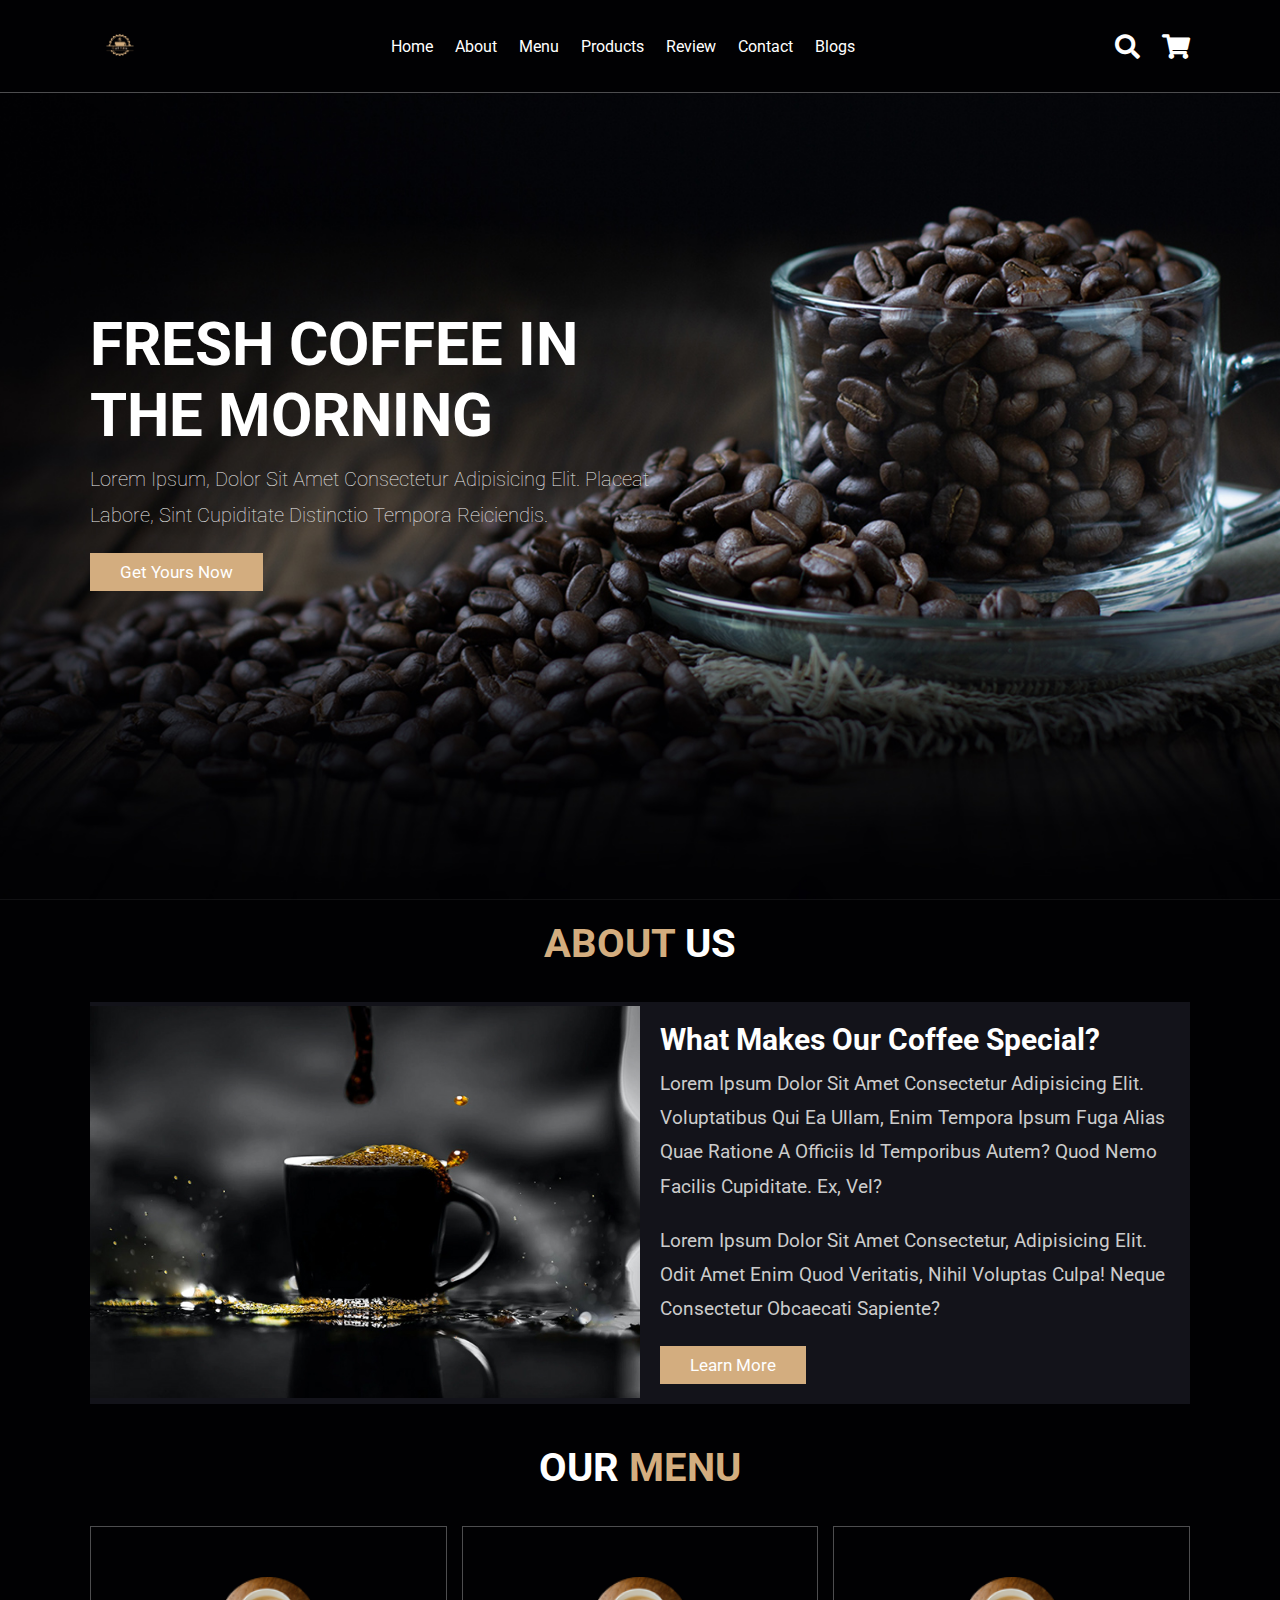
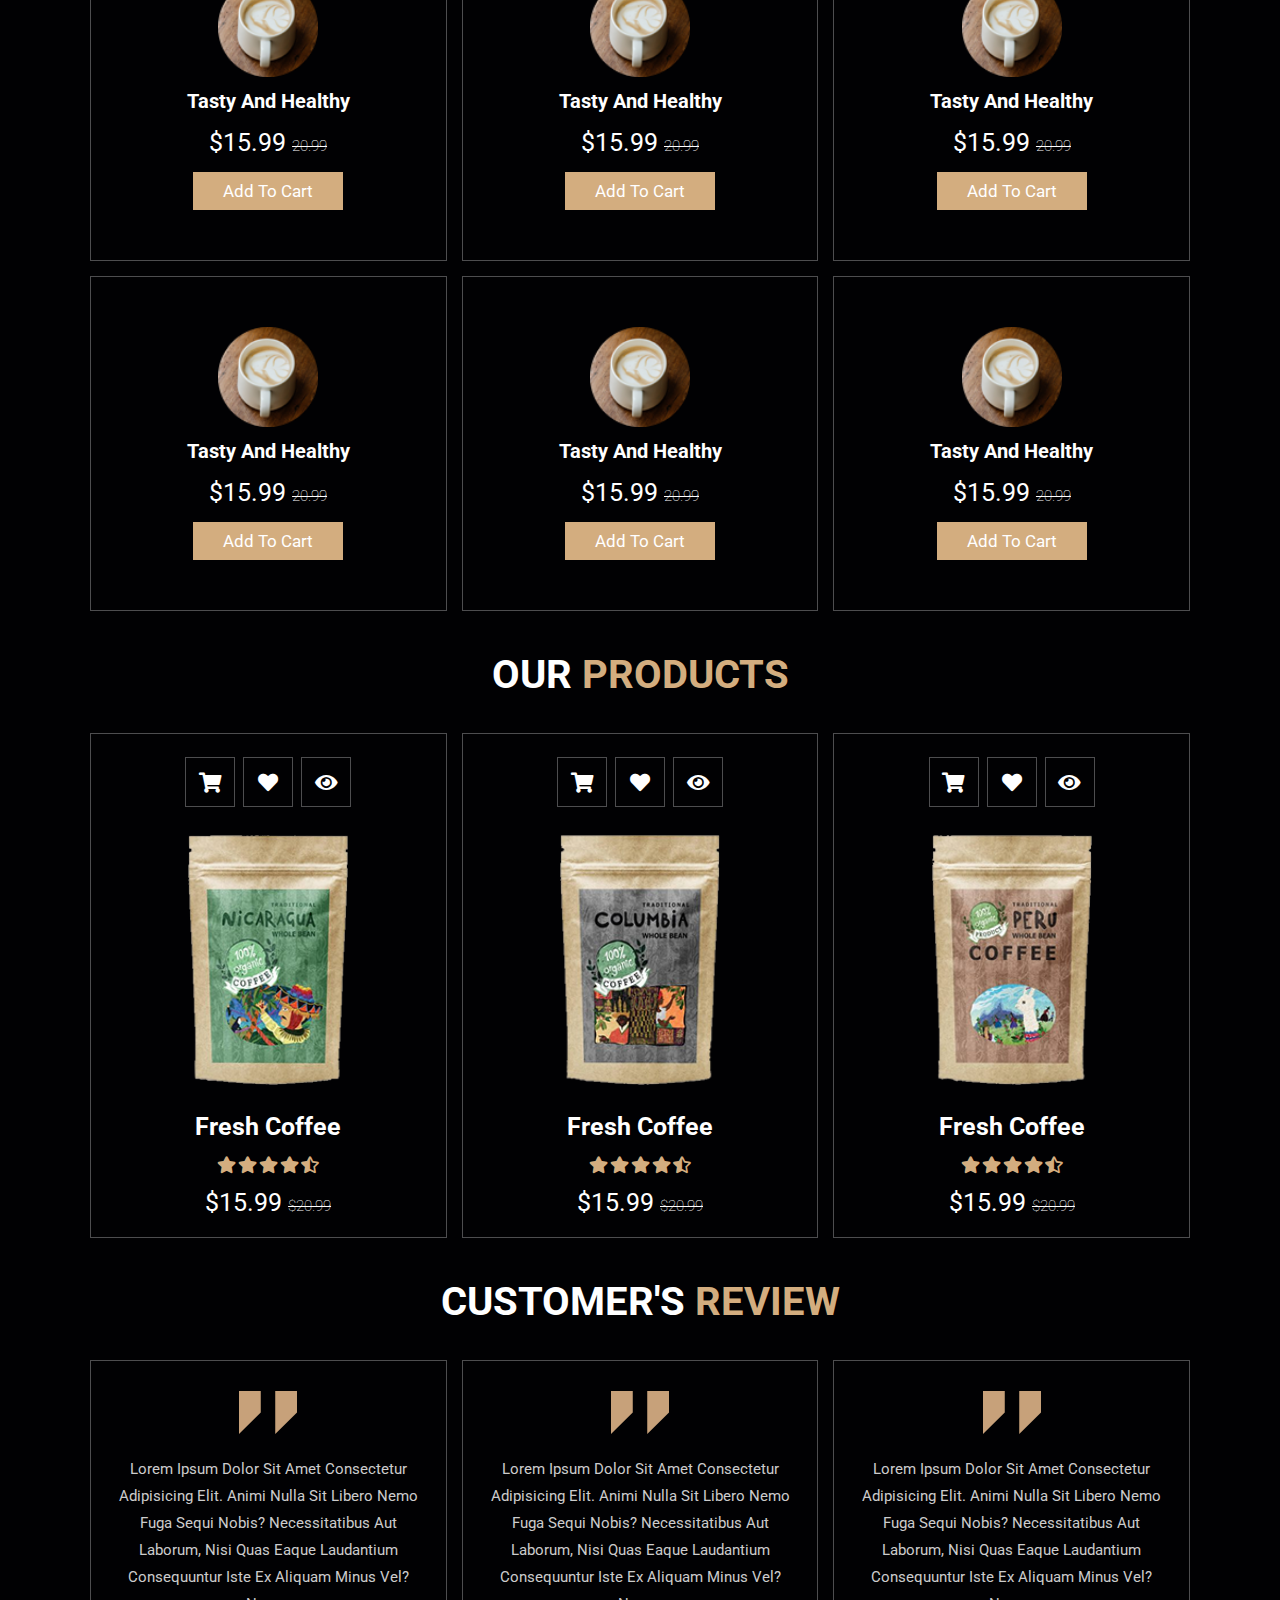
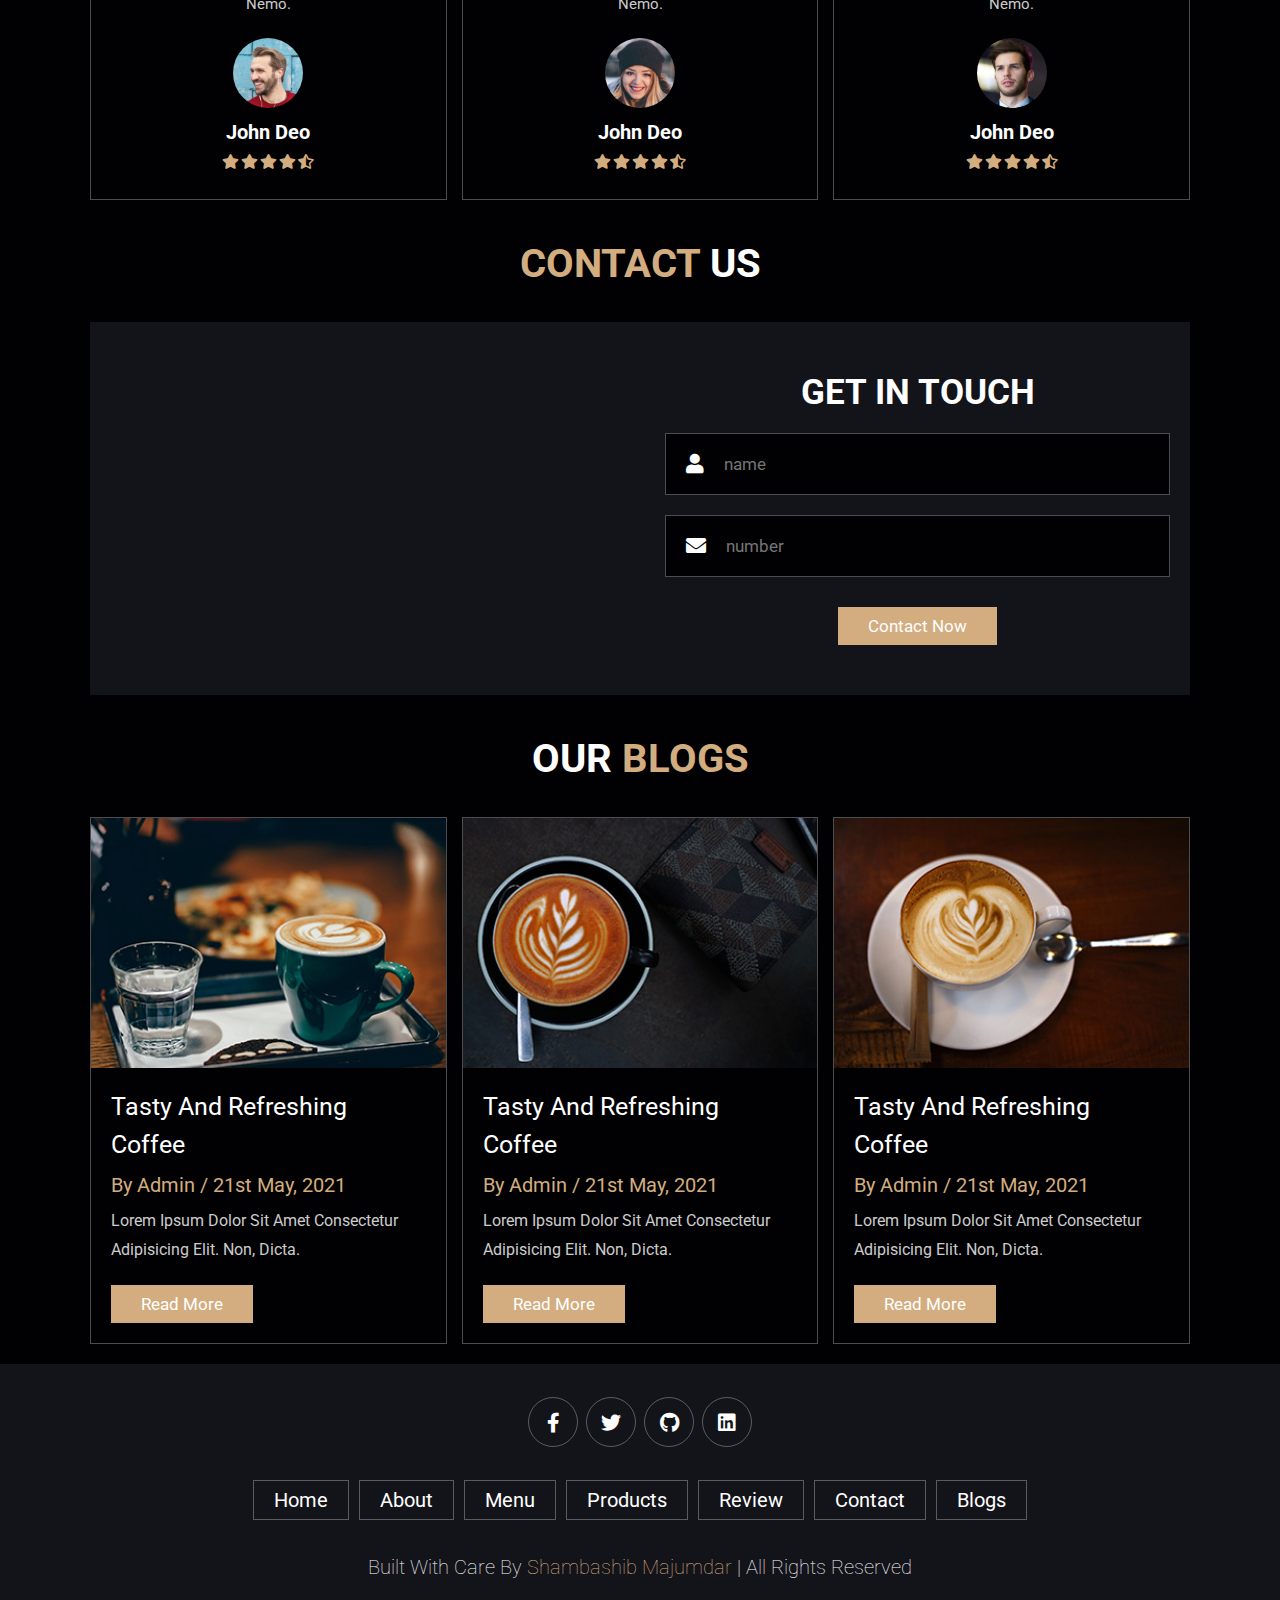
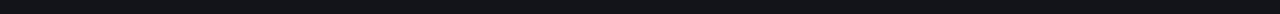
<file: index.html>
<!DOCTYPE html>
<html lang="en">
<head>
    <meta charset="UTF-8">
    <meta http-equiv="X-UA-Compatible" content="IE=edge">
    <meta name="viewport" content="width=device-width, initial-scale=1.0">
    
    <title>CofeBuddy</title>

    <!-- Fontawesome Cdn link -->
    <link rel="stylesheet" href="https://cdnjs.cloudflare.com/ajax/libs/font-awesome/5.15.4/css/all.min.css">
    <link rel="stylesheet" href="styles.css">
    
</head>
<body>

    <!-- Header Section Starts -->
    <header class="header">

        <a href="#" class="logo">
            <img src="images/logo.png" alt="">
        </a>

        <!-- Navbar starts -->
        <nav class="navbar">
            <a href="#home">home</a>
            <a href="#about">about</a>
            <a href="#menu">menu</a>
            <a href="#products">products</a>
            <a href="#review">review</a>
            <a href="#contact">contact</a>
            <a href="#blogs">blogs</a>
        </nav>

        <div class="icons">
            <div class="fas fa-search" id="search-btn"></div>
            <div class="fas fa-shopping-cart" id="cart-btn"></div>
            <div class="fas fa-bars" id="menu-btn"></div>
        </div>

        <div class="search-form">
            <input type="search" id="search-box" placeholder="search here...">
            <label for="search-box" class="fas fa-search"></label>
        </div>

        <div class="cart-items-container">
            <!-- Cart items -->
            <div class="cart-item">
                <span class="fas fa-items"></span>
                <img src="images/cart-item-1.png" alt="">
                <div class="content">
                    <h3>cart item 01</h3>
                    <div class="price">$15.99/-</div>
                </div>
            </div>

            <div class="cart-item">
                <span class="fas fa-times"></span>
                <img src="images/cart-item-2.png" alt="">
                <div class="content">
                    <h3>cart item 02</h3>
                    <div class="price">$15.99/-</div>
                </div>
            </div>
            <div class="cart-item">
                <span class="fas fa-times"></span>
                <img src="images/cart-item-3.png" alt="">
                <div class="content">
                    <h3>cart item 03</h3>
                    <div class="price">$15.99/-</div>
                </div>
            </div>
            <div class="cart-item">
                <span class="fas fa-times"></span>
                <img src="images/cart-item-4.png" alt="">
                <div class="content">
                    <h3>cart item 04</h3>
                    <div class="price">$15.99/-</div>
                </div>
            </div>
            <a href="#" class="btn">checkout now</a>
        </div>
    </header>

    <!-- header section ends -->

    <!-- home section starts -->

    <section class="home" id="home">

        <div class="content">
            <h3>fresh coffee in the morning</h3>
            <p>Lorem ipsum, dolor sit amet consectetur adipisicing elit. Placeat labore, sint cupiditate distinctio tempora reiciendis.</p>
            <a href="#" class="btn">get yours now</a>
        </div>

    </section>

    <!-- home section ends -->
    
    <section class="about" id="about">
        <h1 class="heading"> <span>about</span> us</h1>

        <div class="row">
            <div class="image">
                <img src="images/about-img.jpeg" alt="">
            </div>

            <div class="content">
                <h3>what makes our coffee special?</h3>
                <p>Lorem ipsum dolor sit amet consectetur adipisicing elit. Voluptatibus qui ea ullam, enim tempora ipsum fuga alias quae ratione a officiis id temporibus autem? Quod nemo facilis cupiditate. Ex, vel?</p>
                <p>Lorem ipsum dolor sit amet consectetur, adipisicing elit. Odit amet enim quod veritatis, nihil voluptas culpa! Neque consectetur obcaecati sapiente?</p>
                <a href="#" class="btn">learn more</a>
            </div>

        </div>

    </section>

    <!-- about section ends -->

    <!-- menu selection starts -->
    
    <section class="menu" id="menu">
        <h1 class="heading"> our <span>menu</span> </h1>

        <div class="box-container">
            <div class="box">
                <img src="images/menu-1.png" alt="">
                <h3>tasty and healthy</h3>
                <div class="price">$15.99 <span>20.99</span></div>
                <a href="#" class="btn">add to cart</a>
            </div>
            
            <div class="box">
                <img src="images/menu-1.png" alt="">
                <h3>tasty and healthy</h3>
                <div class="price">$15.99 <span>20.99</span></div>
                <a href="#" class="btn">add to cart</a>
            </div>
            
            <div class="box">
                <img src="images/menu-1.png" alt="">
                <h3>tasty and healthy</h3>
                <div class="price">$15.99 <span>20.99</span></div>
                <a href="#" class="btn">add to cart</a>
            </div>
            
            <div class="box">
                <img src="images/menu-1.png" alt="">
                <h3>tasty and healthy</h3>
                <div class="price">$15.99 <span>20.99</span></div>
                <a href="#" class="btn">add to cart</a>
            </div>
            
            <div class="box">
                <img src="images/menu-1.png" alt="">
                <h3>tasty and healthy</h3>
                <div class="price">$15.99 <span>20.99</span></div>
                <a href="#" class="btn">add to cart</a>
            </div>
            
            <div class="box">
                <img src="images/menu-1.png" alt="">
                <h3>tasty and healthy</h3>
                <div class="price">$15.99 <span>20.99</span></div>
                <a href="#" class="btn">add to cart</a>
            </div>
            
            
        </div>
        
    </section>

    <!-- menu ends here -->
    <section class="products" id="products">
        
        <h1 class="heading"> our <span>products</span> </h1>

        <div class="box-container">
            
            <div class="box">
                <div class="icons">
                     <a href="#" class="fas fa-shopping-cart"></a>
                     <a href="#" class="fas fa-heart"></a>
                     <a href="#" class="fas fa-eye"></a>
                </div>


                <div class="image">
                    <img src="images/product-1.png" alt="">
                </div>

                <div class="content">
                    <h3>fresh coffee</h3>
                    <div class="stars">
                        <i class="fas fa-star"></i>
                        <i class="fas fa-star"></i>
                        <i class="fas fa-star"></i>
                        <i class="fas fa-star"></i>
                        <i class="fas fa-star-half-alt"></i>
                    </div>
                    <div class="price">$15.99 <span>$20.99</span></div>
                </div>
            </div>
            
            <div class="box">
                <div class="icons">
                    <a href="#" class="fas fa-shopping-cart"></a>
                    <a href="#" class="fas fa-heart"></a>
                    <a href="#" class="fas fa-eye"></a>
                </div>
                <div class="image">
                    <img src="images/product-2.png" alt="">
                </div>

                <div class="content">
                    <h3>fresh coffee</h3>
                    <div class="stars">
                        <i class="fas fa-star"></i>
                        <i class="fas fa-star"></i>
                        <i class="fas fa-star"></i>
                        <i class="fas fa-star"></i>
                        <i class="fas fa-star-half-alt"></i>
                    </div>
                    <div class="price">$15.99 <span>$20.99</span></div>
                </div>
            </div>

            <div class="box">
                <div class="icons">
                    <a href="#" class="fas fa-shopping-cart"></a>
                    <a href="#" class="fas fa-heart"></a>
                    <a href="#" class="fas fa-eye"></a>
                </div>
                <div class="image">
                    <img src="images/product-3.png" alt="">
                </div>

                <div class="content">
                    <h3>fresh coffee</h3>
                    <div class="stars">
                        <i class="fas fa-star"></i>
                        <i class="fas fa-star"></i>
                        <i class="fas fa-star"></i>
                        <i class="fas fa-star"></i>
                        <i class="fas fa-star-half-alt"></i>
                    </div>
                    <div class="price">$15.99 <span>$20.99</span></div>
                </div>
            </div>


        </div>
    </section> 

    <!-- review section starts -->

    <section class="review" id="review">
        <h1 class="heading"> customer's <span>review</span> </h1>

        <div class="box-container">
            <div class="box">
                <img src="images/quote-img.png" alt="" class="quote">
                <p>Lorem ipsum dolor sit amet consectetur adipisicing elit. Animi nulla sit libero nemo fuga sequi nobis? Necessitatibus aut laborum, nisi quas eaque laudantium consequuntur iste ex aliquam minus vel? Nemo.</p>
                <img src="images/pic-1.png" class="user" alt="">
                <h3>john deo</h3>
                <div class="stars">
                    <i class="fas fa-star"></i>
                    <i class="fas fa-star"></i>
                    <i class="fas fa-star"></i>
                    <i class="fas fa-star"></i>
                    <i class="fas fa-star-half-alt"></i>
                </div>
            </div>

            <div class="box">
                <img src="images/quote-img.png" alt="" class="quote">
                <p>Lorem ipsum dolor sit amet consectetur adipisicing elit. Animi nulla sit libero nemo fuga sequi nobis? Necessitatibus aut laborum, nisi quas eaque laudantium consequuntur iste ex aliquam minus vel? Nemo.</p>
                <img src="images/pic-2.png" class="user" alt="">
                <h3>john deo</h3>
                <div class="stars">
                    <i class="fas fa-star"></i>
                    <i class="fas fa-star"></i>
                    <i class="fas fa-star"></i>
                    <i class="fas fa-star"></i>
                    <i class="fas fa-star-half-alt"></i>
                </div>
            </div>

            <!-- product review (third) -->
            <div class="box">
                <img src="images/quote-img.png" alt="" class="quote">
                <p>Lorem ipsum dolor sit amet consectetur adipisicing elit. Animi nulla sit libero nemo fuga sequi nobis? Necessitatibus aut laborum, nisi quas eaque laudantium consequuntur iste ex aliquam minus vel? Nemo.</p>
                <img src="images/pic-3.png" class="user" alt="">
                <h3>john deo</h3>
                <div class="stars">
                    <i class="fas fa-star"></i>
                    <i class="fas fa-star"></i>
                    <i class="fas fa-star"></i>
                    <i class="fas fa-star"></i>
                    <i class="fas fa-star-half-alt"></i>
                </div>
            </div>
        </div>
    </section>
    <!-- review section ends -->

    <!-- contact section starts -->

    <section class="contact" id="contact">
        <h1 class="heading"> <span>contact</span> us </h1>

        <div class="row">
            <iframe class="map" src="https://www.google.com/maps/embed?pb=!1m18!1m12!1m3!1d3680.841127440898!2d88.35389741334063!3d22.696957434118097!2m3!1f0!2f0!3f0!3m2!1i1024!2i768!4f13.1!3m3!1m2!1s0x39f89c85bb2c668b%3A0xa937a0cedb69e733!2sKonnagar%20Friends%20Union%20Club!5e0!3m2!1sen!2sin!4v1640238210694!5m2!1sen!2sin" allowfullscreen="" loading="lazy"></iframe>

            <form action="">
                <h3>get in touch</h3>
                <div class="inputBox">
                    <span class="fas fa-user"></span>
                    <input type="text" placeholder="name">
                </div>
                <div class="inputBox">
                    <span class="fas fa-envelope"></span>
                    <input type="email" placeholder="number">
                </div>
                <input type="submit" value="contact now" class="btn">
            </form>

        </div>

    </section>
    <!-- contact section ends -->

    <!-- blogs section starts -->

    <section class="blogs" id="blogs">
        <h1 class="heading"> our <span> blogs </span ></h1>

        <div class="box-container">

            <div class="box">
                <div class="image">
                    <img src="images/blog-1.jpeg" alt="">
                </div>
                <div class="content">
                    <a href="#" class="title">tasty and refreshing coffee</a>
                    <span>by admin / 21st may, 2021</span>
                    <p>Lorem ipsum dolor sit amet consectetur adipisicing elit. Non, dicta.</p>
                    <a href="#" class="btn">read more</a>
                </div>
            </div>

            <div class="box">
                <div class="image">
                    <img src="images/blog-2.jpeg" alt="">
                </div>
                <div class="content">
                    <a href="#" class="title">tasty and refreshing coffee</a>
                    <span>by admin / 21st may, 2021</span>
                    <p>Lorem ipsum dolor sit amet consectetur adipisicing elit. Non, dicta.</p>
                    <a href="#" class="btn">read more</a>
                </div>
            </div>

            <div class="box">
                <div class="image">
                    <img src="images/blog-3.jpeg" alt="">
                </div>
                <div class="content">
                    <a href="#" class="title">tasty and refreshing coffee</a>
                    <span>by admin / 21st may, 2021</span>
                    <p>Lorem ipsum dolor sit amet consectetur adipisicing elit. Non, dicta.</p>
                    <a href="#" class="btn">read more</a>
                </div>
            </div>

                
        </div>
        
    </section>
    <!-- blog section ends -->

    <!-- footer section starts -->

    <section class="footer">

        <div class="share">
            <a href="#" class="fab fa-facebook-f"></a>
            <a href="https://twitter.com/its_shambashib" class="fab fa-twitter"></a>
            <a href="https://www.github.com/shambashib20/CofeBuddy" class="fab fa-github"></a>
            <a href="https://www.linkedin.com/in/shambashib" class="fab fa-linkedin"></a>
            
        </div>
    
        <div class="links">
            <a href="#">home</a>
            <a href="#">about</a>
            <a href="#">menu</a>
            <a href="#">products</a>
            <a href="#">review</a>
            <a href="#">contact</a>
            <a href="#">blogs</a>
        </div>

        <div class="credit">Built with care by <span>Shambashib Majumdar</span> | all rights reserved</div>
    </section>

    <!-- custom js file link  -->
    <script src="js/script.js"></script>
</body>
</html>
</file>
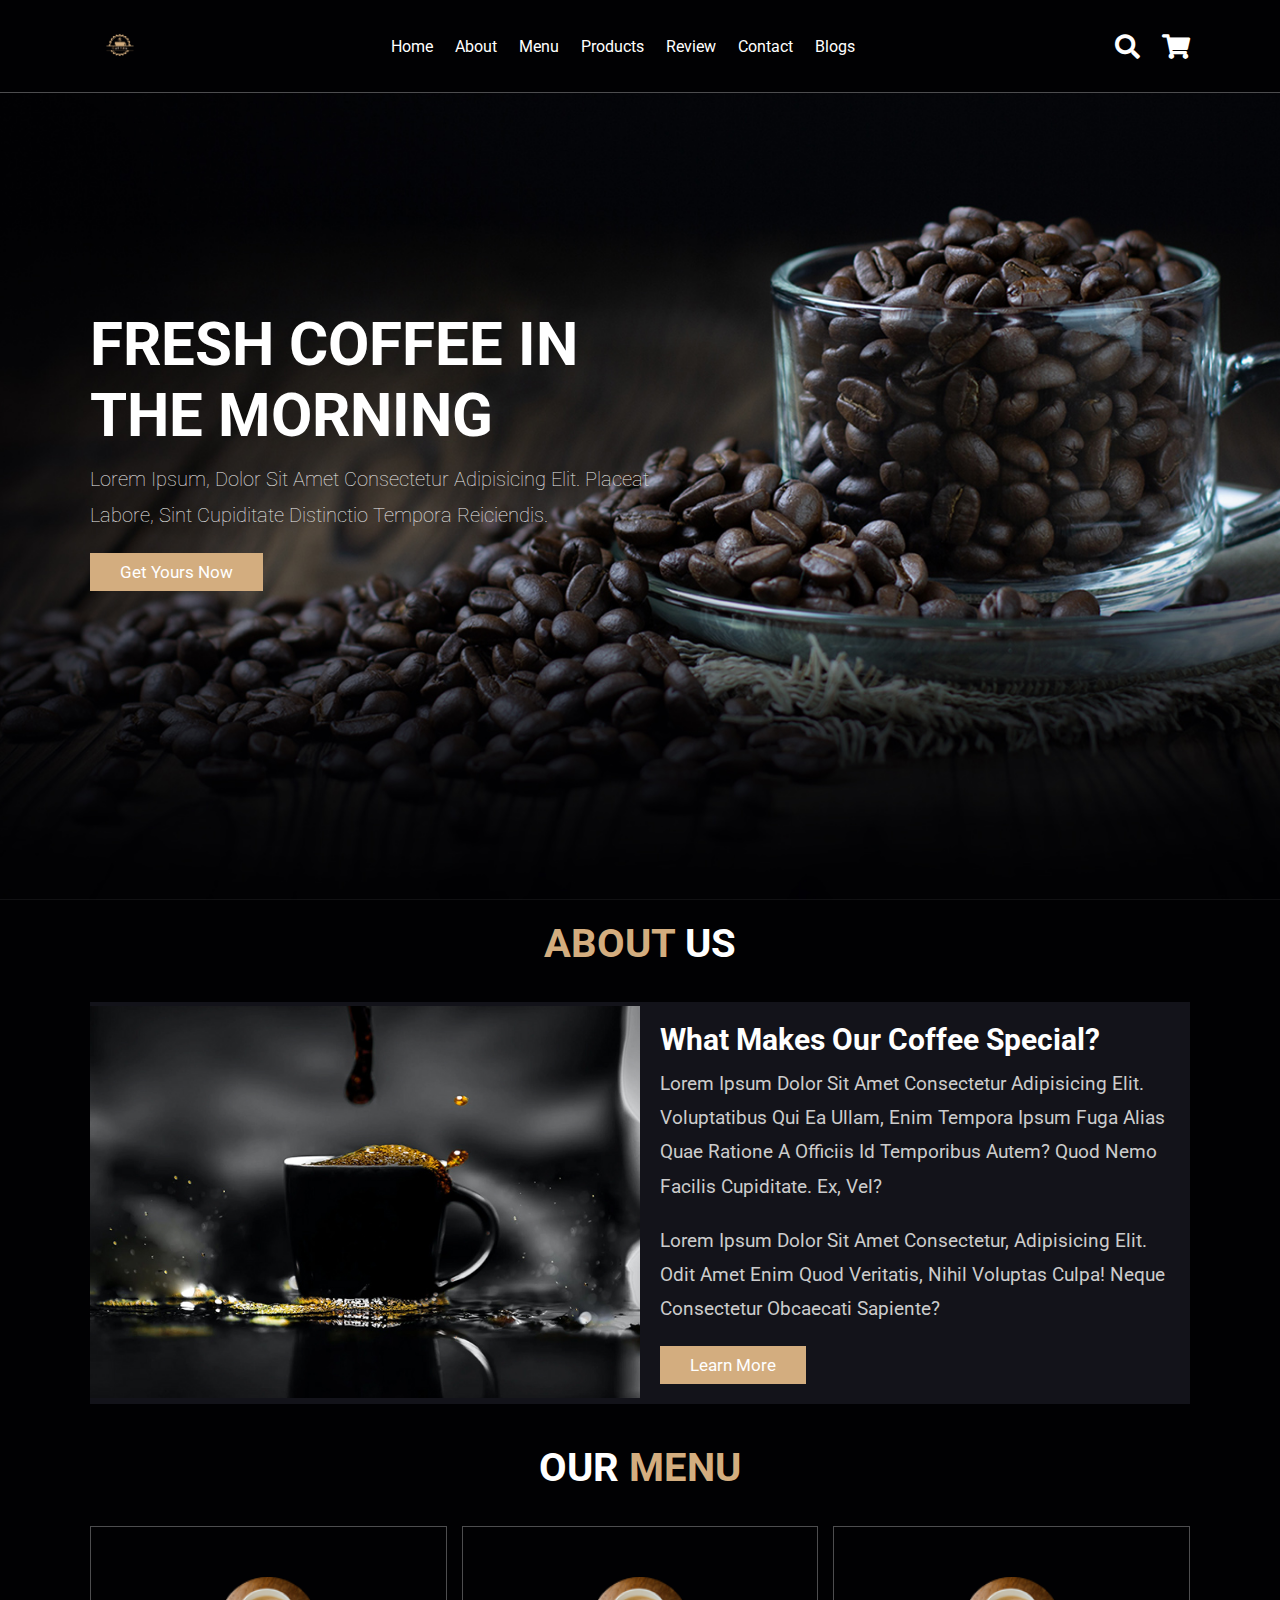
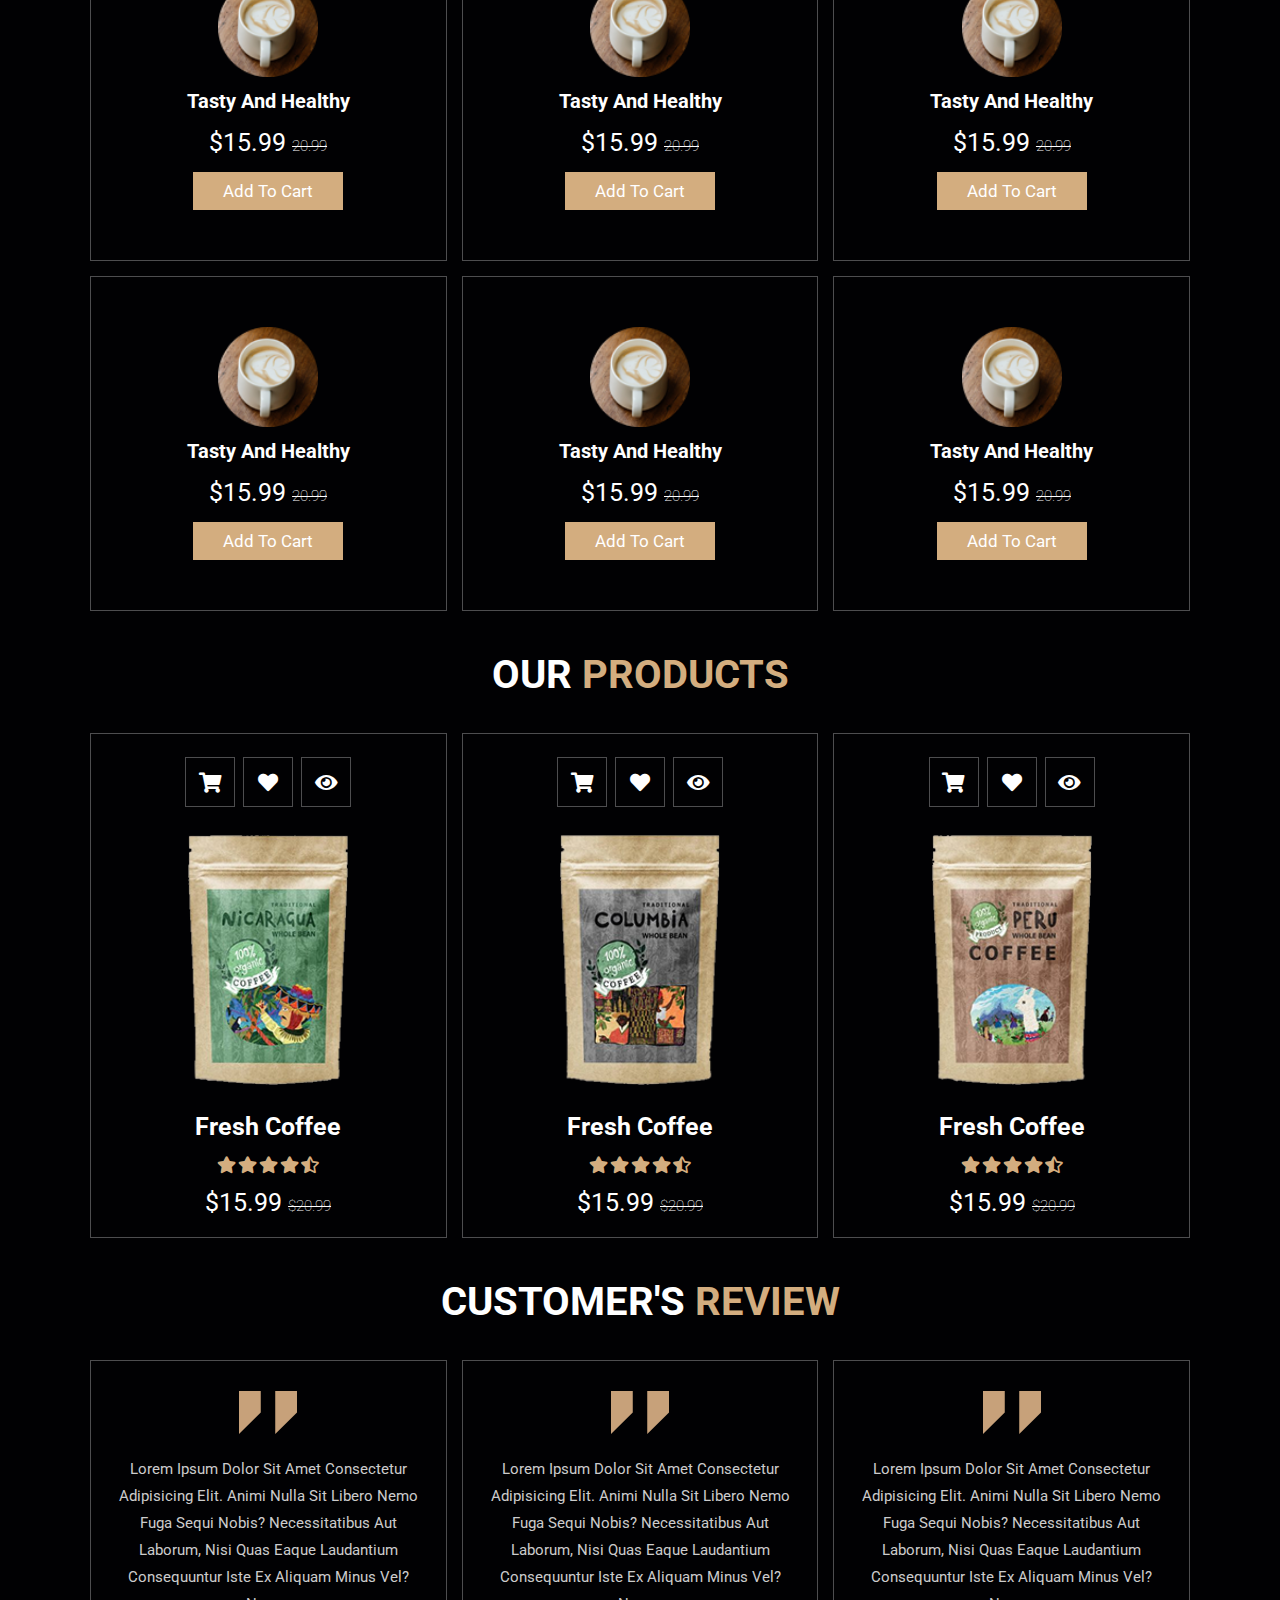
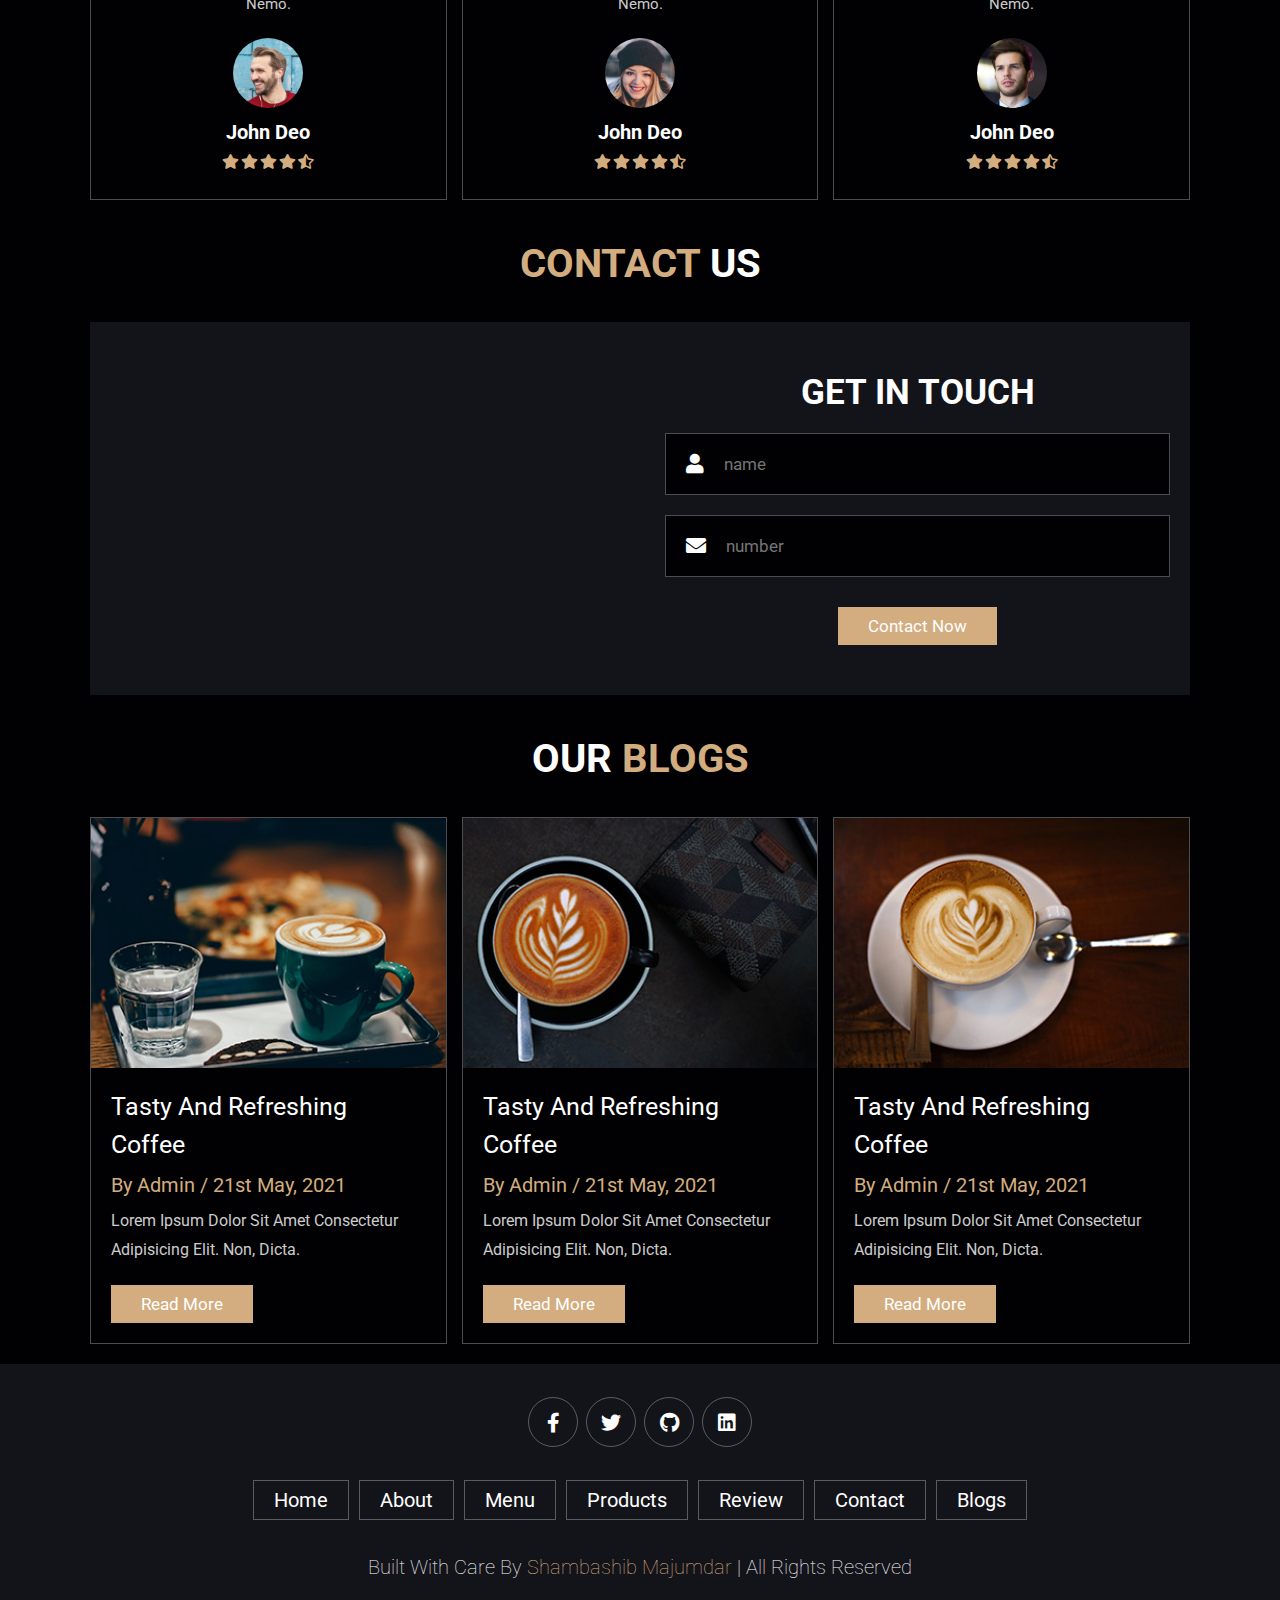
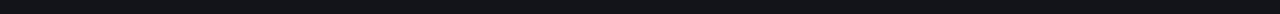
<file: cofe_buddy.html>
<!DOCTYPE html>
<html lang="en">
<head>
    <meta charset="UTF-8">
    <meta http-equiv="X-UA-Compatible" content="IE=edge">
    <meta name="viewport" content="width=device-width, initial-scale=1.0">
    
    <title>CofeBuddy</title>

    <!-- Fontawesome Cdn link -->
    <link rel="stylesheet" href="https://cdnjs.cloudflare.com/ajax/libs/font-awesome/5.15.4/css/all.min.css">
    <link rel="stylesheet" href="css/cofe_buddy.css">
    
</head>
<body>

    <!-- Header Section Starts -->
    <header class="header">

        <a href="#" class="logo">
            <img src="images/logo.png" alt="">
        </a>

        <!-- Navbar starts -->
        <nav class="navbar">
            <a href="#home">home</a>
            <a href="#about">about</a>
            <a href="#menu">menu</a>
            <a href="#products">products</a>
            <a href="#review">review</a>
            <a href="#contact">contact</a>
            <a href="#blogs">blogs</a>
        </nav>

        <div class="icons">
            <div class="fas fa-search" id="search-btn"></div>
            <div class="fas fa-shopping-cart" id="cart-btn"></div>
            <div class="fas fa-bars" id="menu-btn"></div>
        </div>

        <div class="search-form">
            <input type="search" id="search-box" placeholder="search here...">
            <label for="search-box" class="fas fa-search"></label>
        </div>

        <div class="cart-items-container">
            <!-- Cart items -->
            <div class="cart-item">
                <span class="fas fa-items"></span>
                <img src="images/cart-item-1.png" alt="">
                <div class="content">
                    <h3>cart item 01</h3>
                    <div class="price">$15.99/-</div>
                </div>
            </div>

            <div class="cart-item">
                <span class="fas fa-times"></span>
                <img src="images/cart-item-2.png" alt="">
                <div class="content">
                    <h3>cart item 02</h3>
                    <div class="price">$15.99/-</div>
                </div>
            </div>
            <div class="cart-item">
                <span class="fas fa-times"></span>
                <img src="images/cart-item-3.png" alt="">
                <div class="content">
                    <h3>cart item 03</h3>
                    <div class="price">$15.99/-</div>
                </div>
            </div>
            <div class="cart-item">
                <span class="fas fa-times"></span>
                <img src="images/cart-item-4.png" alt="">
                <div class="content">
                    <h3>cart item 04</h3>
                    <div class="price">$15.99/-</div>
                </div>
            </div>
            <a href="#" class="btn">checkout now</a>
        </div>
    </header>

    <!-- header section ends -->

    <!-- home section starts -->

    <section class="home" id="home">

        <div class="content">
            <h3>fresh coffee in the morning</h3>
            <p>Lorem ipsum, dolor sit amet consectetur adipisicing elit. Placeat labore, sint cupiditate distinctio tempora reiciendis.</p>
            <a href="#" class="btn">get yours now</a>
        </div>

    </section>

    <!-- home section ends -->
    
    <section class="about" id="about">
        <h1 class="heading"> <span>about</span> us</h1>

        <div class="row">
            <div class="image">
                <img src="images/about-img.jpeg" alt="">
            </div>

            <div class="content">
                <h3>what makes our coffee special?</h3>
                <p>Lorem ipsum dolor sit amet consectetur adipisicing elit. Voluptatibus qui ea ullam, enim tempora ipsum fuga alias quae ratione a officiis id temporibus autem? Quod nemo facilis cupiditate. Ex, vel?</p>
                <p>Lorem ipsum dolor sit amet consectetur, adipisicing elit. Odit amet enim quod veritatis, nihil voluptas culpa! Neque consectetur obcaecati sapiente?</p>
                <a href="#" class="btn">learn more</a>
            </div>

        </div>

    </section>

    <!-- about section ends -->

    <!-- menu selection starts -->
    
    <section class="menu" id="menu">
        <h1 class="heading"> our <span>menu</span> </h1>

        <div class="box-container">
            <div class="box">
                <img src="images/menu-1.png" alt="">
                <h3>tasty and healthy</h3>
                <div class="price">$15.99 <span>20.99</span></div>
                <a href="#" class="btn">add to cart</a>
            </div>
            
            <div class="box">
                <img src="images/menu-1.png" alt="">
                <h3>tasty and healthy</h3>
                <div class="price">$15.99 <span>20.99</span></div>
                <a href="#" class="btn">add to cart</a>
            </div>
            
            <div class="box">
                <img src="images/menu-1.png" alt="">
                <h3>tasty and healthy</h3>
                <div class="price">$15.99 <span>20.99</span></div>
                <a href="#" class="btn">add to cart</a>
            </div>
            
            <div class="box">
                <img src="images/menu-1.png" alt="">
                <h3>tasty and healthy</h3>
                <div class="price">$15.99 <span>20.99</span></div>
                <a href="#" class="btn">add to cart</a>
            </div>
            
            <div class="box">
                <img src="images/menu-1.png" alt="">
                <h3>tasty and healthy</h3>
                <div class="price">$15.99 <span>20.99</span></div>
                <a href="#" class="btn">add to cart</a>
            </div>
            
            <div class="box">
                <img src="images/menu-1.png" alt="">
                <h3>tasty and healthy</h3>
                <div class="price">$15.99 <span>20.99</span></div>
                <a href="#" class="btn">add to cart</a>
            </div>
            
            
        </div>
        
    </section>

    <!-- menu ends here -->
    <section class="products" id="products">
        
        <h1 class="heading"> our <span>products</span> </h1>

        <div class="box-container">
            
            <div class="box">
                <div class="icons">
                     <a href="#" class="fas fa-shopping-cart"></a>
                     <a href="#" class="fas fa-heart"></a>
                     <a href="#" class="fas fa-eye"></a>
                </div>


                <div class="image">
                    <img src="images/product-1.png" alt="">
                </div>

                <div class="content">
                    <h3>fresh coffee</h3>
                    <div class="stars">
                        <i class="fas fa-star"></i>
                        <i class="fas fa-star"></i>
                        <i class="fas fa-star"></i>
                        <i class="fas fa-star"></i>
                        <i class="fas fa-star-half-alt"></i>
                    </div>
                    <div class="price">$15.99 <span>$20.99</span></div>
                </div>
            </div>
            
            <div class="box">
                <div class="icons">
                    <a href="#" class="fas fa-shopping-cart"></a>
                    <a href="#" class="fas fa-heart"></a>
                    <a href="#" class="fas fa-eye"></a>
                </div>
                <div class="image">
                    <img src="images/product-2.png" alt="">
                </div>

                <div class="content">
                    <h3>fresh coffee</h3>
                    <div class="stars">
                        <i class="fas fa-star"></i>
                        <i class="fas fa-star"></i>
                        <i class="fas fa-star"></i>
                        <i class="fas fa-star"></i>
                        <i class="fas fa-star-half-alt"></i>
                    </div>
                    <div class="price">$15.99 <span>$20.99</span></div>
                </div>
            </div>

            <div class="box">
                <div class="icons">
                    <a href="#" class="fas fa-shopping-cart"></a>
                    <a href="#" class="fas fa-heart"></a>
                    <a href="#" class="fas fa-eye"></a>
                </div>
                <div class="image">
                    <img src="images/product-3.png" alt="">
                </div>

                <div class="content">
                    <h3>fresh coffee</h3>
                    <div class="stars">
                        <i class="fas fa-star"></i>
                        <i class="fas fa-star"></i>
                        <i class="fas fa-star"></i>
                        <i class="fas fa-star"></i>
                        <i class="fas fa-star-half-alt"></i>
                    </div>
                    <div class="price">$15.99 <span>$20.99</span></div>
                </div>
            </div>


        </div>
    </section> 

    <!-- review section starts -->

    <section class="review" id="review">
        <h1 class="heading"> customer's <span>review</span> </h1>

        <div class="box-container">
            <div class="box">
                <img src="images/quote-img.png" alt="" class="quote">
                <p>Lorem ipsum dolor sit amet consectetur adipisicing elit. Animi nulla sit libero nemo fuga sequi nobis? Necessitatibus aut laborum, nisi quas eaque laudantium consequuntur iste ex aliquam minus vel? Nemo.</p>
                <img src="images/pic-1.png" class="user" alt="">
                <h3>john deo</h3>
                <div class="stars">
                    <i class="fas fa-star"></i>
                    <i class="fas fa-star"></i>
                    <i class="fas fa-star"></i>
                    <i class="fas fa-star"></i>
                    <i class="fas fa-star-half-alt"></i>
                </div>
            </div>

            <div class="box">
                <img src="images/quote-img.png" alt="" class="quote">
                <p>Lorem ipsum dolor sit amet consectetur adipisicing elit. Animi nulla sit libero nemo fuga sequi nobis? Necessitatibus aut laborum, nisi quas eaque laudantium consequuntur iste ex aliquam minus vel? Nemo.</p>
                <img src="images/pic-2.png" class="user" alt="">
                <h3>john deo</h3>
                <div class="stars">
                    <i class="fas fa-star"></i>
                    <i class="fas fa-star"></i>
                    <i class="fas fa-star"></i>
                    <i class="fas fa-star"></i>
                    <i class="fas fa-star-half-alt"></i>
                </div>
            </div>

            <!-- product review (third) -->
            <div class="box">
                <img src="images/quote-img.png" alt="" class="quote">
                <p>Lorem ipsum dolor sit amet consectetur adipisicing elit. Animi nulla sit libero nemo fuga sequi nobis? Necessitatibus aut laborum, nisi quas eaque laudantium consequuntur iste ex aliquam minus vel? Nemo.</p>
                <img src="images/pic-3.png" class="user" alt="">
                <h3>john deo</h3>
                <div class="stars">
                    <i class="fas fa-star"></i>
                    <i class="fas fa-star"></i>
                    <i class="fas fa-star"></i>
                    <i class="fas fa-star"></i>
                    <i class="fas fa-star-half-alt"></i>
                </div>
            </div>
        </div>
    </section>
    <!-- review section ends -->

    <!-- contact section starts -->

    <section class="contact" id="contact">
        <h1 class="heading"> <span>contact</span> us </h1>

        <div class="row">
            <iframe class="map" src="https://www.google.com/maps/embed?pb=!1m18!1m12!1m3!1d3680.841127440898!2d88.35389741334063!3d22.696957434118097!2m3!1f0!2f0!3f0!3m2!1i1024!2i768!4f13.1!3m3!1m2!1s0x39f89c85bb2c668b%3A0xa937a0cedb69e733!2sKonnagar%20Friends%20Union%20Club!5e0!3m2!1sen!2sin!4v1640238210694!5m2!1sen!2sin" allowfullscreen="" loading="lazy"></iframe>

            <form action="">
                <h3>get in touch</h3>
                <div class="inputBox">
                    <span class="fas fa-user"></span>
                    <input type="text" placeholder="name">
                </div>
                <div class="inputBox">
                    <span class="fas fa-envelope"></span>
                    <input type="email" placeholder="number">
                </div>
                <input type="submit" value="contact now" class="btn">
            </form>

        </div>

    </section>
    <!-- contact section ends -->

    <!-- blogs section starts -->

    <section class="blogs" id="blogs">
        <h1 class="heading"> our <span> blogs </span ></h1>

        <div class="box-container">

            <div class="box">
                <div class="image">
                    <img src="images/blog-1.jpeg" alt="">
                </div>
                <div class="content">
                    <a href="#" class="title">tasty and refreshing coffee</a>
                    <span>by admin / 21st may, 2021</span>
                    <p>Lorem ipsum dolor sit amet consectetur adipisicing elit. Non, dicta.</p>
                    <a href="#" class="btn">read more</a>
                </div>
            </div>

            <div class="box">
                <div class="image">
                    <img src="images/blog-2.jpeg" alt="">
                </div>
                <div class="content">
                    <a href="#" class="title">tasty and refreshing coffee</a>
                    <span>by admin / 21st may, 2021</span>
                    <p>Lorem ipsum dolor sit amet consectetur adipisicing elit. Non, dicta.</p>
                    <a href="#" class="btn">read more</a>
                </div>
            </div>

            <div class="box">
                <div class="image">
                    <img src="images/blog-3.jpeg" alt="">
                </div>
                <div class="content">
                    <a href="#" class="title">tasty and refreshing coffee</a>
                    <span>by admin / 21st may, 2021</span>
                    <p>Lorem ipsum dolor sit amet consectetur adipisicing elit. Non, dicta.</p>
                    <a href="#" class="btn">read more</a>
                </div>
            </div>

                
        </div>
        
    </section>
    <!-- blog section ends -->

    <!-- footer section starts -->

    <section class="footer">

        <div class="share">
            <a href="#" class="fab fa-facebook-f"></a>
            <a href="https://twitter.com/its_shambashib" class="fab fa-twitter"></a>
            <a href="https://www.github.com/shambashib20/CofeBuddy" class="fab fa-github"></a>
            <a href="https://www.linkedin.com/in/shambashib" class="fab fa-linkedin"></a>
            
        </div>
    
        <div class="links">
            <a href="#">home</a>
            <a href="#">about</a>
            <a href="#">menu</a>
            <a href="#">products</a>
            <a href="#">review</a>
            <a href="#">contact</a>
            <a href="#">blogs</a>
        </div>

        <div class="credit">Built with care by <span>Shambashib Majumdar</span> | all rights reserved</div>
    </section>

    <!-- custom js file link  -->
    <script src="js/script.js"></script>
</body>
</html>
</file>
<file: styles.css>
@import url('https://fonts.googleapis.com/css2?family=Roboto:wght@100;300;400;500;700&display=swap');

:root{
    --main-color:#d3ad7f;
    --black:#13131a;
    --bg:#010103;
    --border:.1rem solid rgba(255,255,255,.3);
}

*{
    font-family: 'Roboto', sans-serif;
    margin:0; padding:0;
    box-sizing: border-box;
    outline: none; border:none;
    text-decoration: none;
    text-transform: capitalize;
    transition: .2s linear;
}

html{
    font-size: 62.5%;
    overflow-x: hidden;
    scroll-padding-top: 9rem;
    scroll-behavior: smooth;
}

html::-webkit-scrollbar {
    width: .8rem;
}

html::-webkit-scrollbar-track{
    background: transparent;
}

html::-webkit-scrollbar-thumb{
    background: #fff;
    border-radius: 5rem;
}

body{
     background: var(--bg); 
}

section{
    padding: 2rem 7%;
}

.heading{
    text-align: center;
    color:#fff;
    text-transform: uppercase;
    padding-bottom: 3.5rem;
    font-size: 4rem;
}

.heading span{
    color: var(--main-color);
    text-transform: uppercase;
}
.btn{
    margin-top: 1rem;
    display: inline-block;
    padding:.9rem 3rem;
    font-size: 1.7rem;
    color:#fff;
    background: var(--main-color);
    cursor: pointer;
}
.btn:hover{
    letter-spacing: .2rem;
}
.header{
    background: var(--bg);
    display: flex;
    align-items: center;
    justify-content: space-between;
    padding:1.5rem 7%;
    border-bottom: var(--border);
    position: fixed;
    top:0; left: 0; right: 0;
    z-index: 1000;

}

.header .logo img{
    height: 6rem;
}

.header .navbar a{
    margin:0 1rem;
    font-size: 1.6rem;
    color:#fff;
}
.header .navbar a:hover{
    color:var(--main-color);
    border-bottom: .1rem solid  var(--main-color);
    padding-bottom: .5rem;
}

.header .icons div{
    color:#fff;
    cursor: pointer;
    font-size: 2.5rem;
    margin-left: 2rem;
}
.header .icons div:hover{
    color:var(--main-color);
}
#menu-btn{
    display: none;
}

.header .search-form{
    position: absolute;
    top:115%; right: 7%;
    background: #fff;
    width: 50rem;
    height: 5rem;
    display: flex;
    align-items: center;
    transform: scaleY(0);
    transform-origin: top;
}
.header .search-form.active{
    transform: scaleY(1);
}

.header .search-form input{
    height: 100%;
    width: 100%;
    font-size: 1.6rem;
    color:var(--black);
    padding:1rem;
    text-transform: none;
}
.header .search-form label{
    cursor: pointer;
    font-size: 2.2rem;
    margin-right: 1.5rem;
    color:var(--black);
}
.header .search-form label:hover{
    color:var(--main-color);
}
.header .cart-items-container{
    position: absolute;
    top:100%; right: -100%;
    height: calc(100vh - 9.5rem);
    width: 35rem;
    background: #fff;
    padding:0 1.5rem;
}

.header .cart-items-container.active{
    right: 0;
}

.header .cart-items-container .cart-item{
    position: relative;
    margin:2rem 0;
    display: flex;
    align-items: center;
    gap:1.5rem;
}
.header .cart-items-container .cart-item .fa-times{
    position: absolute;
    top:1rem; right: 1rem;
    font-size: 2rem;
    cursor: pointer;
    color: var(--black);
}

.header .cart-items-container .cart-item .fa-times:hover{
    color:var(--main-color);
}

.header .cart-items-container .cart-item img{
    height: 7rem;
}

.header .cart-items-container .cart-item .content h3{
    font-size: 2rem;
    color:var(--black);
    padding-bottom: .5rem;
}

.header .cart-items-container .cart-item .content .price{
    font-size: 1.5rem;
    color:var(--main-color);
}

.header .cart-items-container .btn{
    width: 100%;
    text-align: center;
}

/* home stylings */
.home{
    min-height: 100vh;
    display: flex;
    align-items: center;
    background:url(images/home-img.jpeg) no-repeat;
    background-size: cover;
    background-position: center;
}

.home .content{
    max-width: 60rem;
}

.home .content h3{
    font-size: 6rem;
    text-transform: uppercase;
    color:#fff;
}

.home .content p{
    font-size: 2rem;
    font-weight: lighter;
    line-height: 1.8;
    padding:1rem 0;
    color:#eee;
}

.about .row{
    display: flex;
    align-items: center;
    background:var(--black);
    flex-wrap: wrap;
}
.about .row .image{
    flex:1 1 45rem;
}
.about .row .image img{
    width: 100%;
}
.about .row .content{
    flex:1 1 45rem;
    padding:2rem;
}

.about .row .content h3{
    font-size: 3rem;
    color:#fff;
}
.about .row .content p{
    font-size: 1.9rem;
    color:#ccc;
    padding:1rem 0;
    line-height: 1.8;
}
.menu .box-container{
    display: grid;
    grid-template-columns: repeat(auto-fit, minmax(30rem, 1fr));
    gap:1.5rem;
}

.menu .box-container .box{
    padding:5rem;
    text-align: center;
    border:var(--border);    
}
.menu .box-container .box img{
    height: 10rem;
}
.menu .box-container .box h3{
    color: #fff;
    font-size: 2rem;
    padding:1rem 0;
}
.menu .box-container .box .price{
    color: #fff;
    font-size: 2.5rem;
    padding:.5rem 0;
}

.menu .box-container .box .price span{
    font-size: 1.5rem;
    text-decoration: line-through;
    font-weight: lighter;
}
.menu .box-container .box:hover{
    background:#fff;
}

.menu .box-container .box:hover > *{
    color:var(--black);
}

.products .box-container{
    display: grid;
    grid-template-columns: repeat(auto-fit, minmax(30rem, 1fr));
    gap:1.5rem;
}
.products .box-container .box{
    text-align: center;
    border:var(--border);
    padding: 2rem;
}
.products .box-container .box .icons a{
    height: 5rem;
    width: 5rem;
    line-height: 5rem;
    font-size: 2rem;
    border:var(--border);
    color:#fff;
    margin:.3rem;
}
.products .box-container .box .icons a:hover{
    background:var(--main-color);
}

.products .box-container .box .image{
    padding: 2.5rem 0;
}

.products .box-container .box .image img{
    height: 25rem;
}

.products .box-container .box .content h3{
    color:#fff;
    font-size: 2.5rem;
}

.products .box-container .box .content .stars{
    padding: 1.5rem;
}

.products .box-container .box .content .stars i{
    font-size: 1.7rem;
    color: var(--main-color);
}

.products .box-container .box .content .price{
    color:#fff;
    font-size: 2.5rem;
}

.products .box-container .box .content .price span{
    text-decoration: line-through;
    font-weight: lighter;
    font-size: 1.5rem;
}

.review .box-container{
    display: grid;
    grid-template-columns: repeat(auto-fit, minmax(30rem, 1fr));
    gap:1.5rem;
}

.review .box-container .box{
    border:var(--border);
    text-align: center;
    padding:3rem 2rem;
}

.review .box-container .box p{
    font-size: 1.5rem;
    line-height: 1.8;
    color:#ccc;
    padding:2rem 0;
}

.review .box-container .box .user{
    height: 7rem;
    width: 7rem;
    border-radius: 50%;
    object-fit: cover;
}

.review .box-container .box h3{
    padding:1rem 0;
    font-size: 2rem;
    color:#fff;
}

.review .box-container .box .stars i{
    font-size: 1.5rem;
    color:var(--main-color);
}

.contact .row{
    display: flex;
    background:var(--black);
    flex-wrap: wrap;
    gap:1rem;
}
.contact .row .map{
    flex:1 1 45rem;
    width: 100%;
    object-fit: cover;
}

.contact .row form{
    flex:1 1 45rem;
    padding:5rem 2rem;
    text-align: center;
}

.contact .row form h3{
    text-transform: uppercase;
    font-size: 3.5rem;
    color:#fff;
}

.contact .row form .inputBox{
    display: flex;
    align-items: center;
    margin-top: 2rem;
    margin-bottom: 2rem;
    background:var(--bg);
    border:var(--border);
}
.contact .row form .inputBox span{
    color:#fff;
    font-size: 2rem;
    padding-left: 2rem;
}

.contact .row form .inputBox input{
    width: 100%;
    padding:2rem;
    font-size: 1.7rem;
    color:#fff;
    text-transform: none;
    background:none;
}

.blogs .box-container{
    display: grid;
    grid-template-columns: repeat(auto-fit, minmax(30rem, 1fr));
    gap:1.5rem;
}

.blogs .box-container .box{
    border:var(--border);    
}
.blogs .box-container .box .image{
    height: 25rem;
    overflow:hidden;
    width: 100%;
}

.blogs .box-container .box .image img{
    height: 100%;
    object-fit: cover;
    width: 100%;
}

.blogs .box-container .box:hover .image img{
    transform: scale(1.2);
}

.blogs .box-container .box .content{
    padding:2rem;
}

.blogs .box-container .box .content .title{
    font-size: 2.5rem;
    line-height: 1.5;
    color:#fff;
}

.blogs .box-container .box .content .title:hover{
    color:var(--main-color);
}

.blogs .box-container .box .content span{
    color:var(--main-color);
    display: block;
    padding-top: 1rem;
    font-size: 2rem;
}

.blogs .box-container .box .content p{
    font-size: 1.6rem;
    line-height: 1.8;
    color:#ccc;
    padding:1rem 0;
}

.footer{
    background:var(--black);
    text-align: center;
}

.footer .share{
    padding:1rem 0;
}

.footer .share a{
    height: 5rem;
    width: 5rem;
    line-height: 5rem;
    font-size: 2rem;
    color:#fff;
    border:var(--border);
    margin:.3rem;
    border-radius: 50%;
}

.footer .share a:hover{
    background-color: var(--main-color);
}

.footer .links{
    display: flex;
    justify-content: center;
    flex-wrap: wrap;
    padding:2rem 0;
    gap:1rem;
}

.footer .links a{
    padding:.7rem 2rem;
    color:#fff;
    border:var(--border);
    font-size: 2rem;
}

.footer .links a:hover{
    background:var(--main-color);
}

.footer .credit{
    font-size: 2rem;
    color:#fff;
    font-weight: lighter;
    padding:1.5rem;
}

.footer .credit span{
    color:var(--main-color);
}

/* media queries  */
@media (max-width:991px){

    html{
        font-size: 55%;
    }

    .header{
        padding:1.5rem 2rem;
    }

    section{
        padding:2rem;
    }

}

@media (max-width:768px){

    #menu-btn{
        display: inline-block;
    }

    .header .navbar{
        position: absolute;
        top:100%; right: -100%;
        background: #fff;
        width: 30rem;
        height: calc(100vh - 9.5rem);
    }

    .header .navbar.active{
        right:0;
    }

    .header .navbar a{
        color:var(--black);
        display: block;
        margin:1.5rem;
        padding:.5rem;
        font-size: 2rem;
    }

    .header .search-form{
        width: 90%;
        right: 2rem;
    }

    .home{
        background-position: left;
        justify-content: center;
        text-align: center;
    }

    .home .content h3{
        font-size: 4.5rem;
    }

    .home .content p{
        font-size: 1.5rem;
    }

}

@media (max-width:450px){

    html{
        font-size: 50%;
    }

}
</file>
<file: css/cofe_buddy.css>
@import url('https://fonts.googleapis.com/css2?family=Roboto:wght@100;300;400;500;700&display=swap');

:root{
    --main-color:#d3ad7f;
    --black:#13131a;
    --bg:#010103;
    --border:.1rem solid rgba(255,255,255,.3);
}

*{
    font-family: 'Roboto', sans-serif;
    margin:0; padding:0;
    box-sizing: border-box;
    outline: none; border:none;
    text-decoration: none;
    text-transform: capitalize;
    transition: .2s linear;
}

html{
    font-size: 62.5%;
    overflow-x: hidden;
    scroll-padding-top: 9rem;
    scroll-behavior: smooth;
}

html::-webkit-scrollbar {
    width: .8rem;
}

html::-webkit-scrollbar-track{
    background: transparent;
}

html::-webkit-scrollbar-thumb{
    background: #fff;
    border-radius: 5rem;
}

body{
     background: var(--bg); 
}

section{
    padding: 2rem 7%;
}

.heading{
    text-align: center;
    color:#fff;
    text-transform: uppercase;
    padding-bottom: 3.5rem;
    font-size: 4rem;
}

.heading span{
    color: var(--main-color);
    text-transform: uppercase;
}
.btn{
    margin-top: 1rem;
    display: inline-block;
    padding:.9rem 3rem;
    font-size: 1.7rem;
    color:#fff;
    background: var(--main-color);
    cursor: pointer;
}
.btn:hover{
    letter-spacing: .2rem;
}
.header{
    background: var(--bg);
    display: flex;
    align-items: center;
    justify-content: space-between;
    padding:1.5rem 7%;
    border-bottom: var(--border);
    position: fixed;
    top:0; left: 0; right: 0;
    z-index: 1000;

}

.header .logo img{
    height: 6rem;
}

.header .navbar a{
    margin:0 1rem;
    font-size: 1.6rem;
    color:#fff;
}
.header .navbar a:hover{
    color:var(--main-color);
    border-bottom: .1rem solid  var(--main-color);
    padding-bottom: .5rem;
}

.header .icons div{
    color:#fff;
    cursor: pointer;
    font-size: 2.5rem;
    margin-left: 2rem;
}
.header .icons div:hover{
    color:var(--main-color);
}
#menu-btn{
    display: none;
}

.header .search-form{
    position: absolute;
    top:115%; right: 7%;
    background: #fff;
    width: 50rem;
    height: 5rem;
    display: flex;
    align-items: center;
    transform: scaleY(0);
    transform-origin: top;
}
.header .search-form.active{
    transform: scaleY(1);
}

.header .search-form input{
    height: 100%;
    width: 100%;
    font-size: 1.6rem;
    color:var(--black);
    padding:1rem;
    text-transform: none;
}
.header .search-form label{
    cursor: pointer;
    font-size: 2.2rem;
    margin-right: 1.5rem;
    color:var(--black);
}
.header .search-form label:hover{
    color:var(--main-color);
}
.header .cart-items-container{
    position: absolute;
    top:100%; right: -100%;
    height: calc(100vh - 9.5rem);
    width: 35rem;
    background: #fff;
    padding:0 1.5rem;
}

.header .cart-items-container.active{
    right: 0;
}

.header .cart-items-container .cart-item{
    position: relative;
    margin:2rem 0;
    display: flex;
    align-items: center;
    gap:1.5rem;
}
.header .cart-items-container .cart-item .fa-times{
    position: absolute;
    top:1rem; right: 1rem;
    font-size: 2rem;
    cursor: pointer;
    color: var(--black);
}

.header .cart-items-container .cart-item .fa-times:hover{
    color:var(--main-color);
}

.header .cart-items-container .cart-item img{
    height: 7rem;
}

.header .cart-items-container .cart-item .content h3{
    font-size: 2rem;
    color:var(--black);
    padding-bottom: .5rem;
}

.header .cart-items-container .cart-item .content .price{
    font-size: 1.5rem;
    color:var(--main-color);
}

.header .cart-items-container .btn{
    width: 100%;
    text-align: center;
}

/* home stylings */
.home{
    min-height: 100vh;
    display: flex;
    align-items: center;
    background:url(../images/home-img.jpeg) no-repeat;
    background-size: cover;
    background-position: center;
}

.home .content{
    max-width: 60rem;
}

.home .content h3{
    font-size: 6rem;
    text-transform: uppercase;
    color:#fff;
}

.home .content p{
    font-size: 2rem;
    font-weight: lighter;
    line-height: 1.8;
    padding:1rem 0;
    color:#eee;
}

.about .row{
    display: flex;
    align-items: center;
    background:var(--black);
    flex-wrap: wrap;
}
.about .row .image{
    flex:1 1 45rem;
}
.about .row .image img{
    width: 100%;
}
.about .row .content{
    flex:1 1 45rem;
    padding:2rem;
}

.about .row .content h3{
    font-size: 3rem;
    color:#fff;
}
.about .row .content p{
    font-size: 1.9rem;
    color:#ccc;
    padding:1rem 0;
    line-height: 1.8;
}
.menu .box-container{
    display: grid;
    grid-template-columns: repeat(auto-fit, minmax(30rem, 1fr));
    gap:1.5rem;
}

.menu .box-container .box{
    padding:5rem;
    text-align: center;
    border:var(--border);    
}
.menu .box-container .box img{
    height: 10rem;
}
.menu .box-container .box h3{
    color: #fff;
    font-size: 2rem;
    padding:1rem 0;
}
.menu .box-container .box .price{
    color: #fff;
    font-size: 2.5rem;
    padding:.5rem 0;
}

.menu .box-container .box .price span{
    font-size: 1.5rem;
    text-decoration: line-through;
    font-weight: lighter;
}
.menu .box-container .box:hover{
    background:#fff;
}

.menu .box-container .box:hover > *{
    color:var(--black);
}

.products .box-container{
    display: grid;
    grid-template-columns: repeat(auto-fit, minmax(30rem, 1fr));
    gap:1.5rem;
}
.products .box-container .box{
    text-align: center;
    border:var(--border);
    padding: 2rem;
}
.products .box-container .box .icons a{
    height: 5rem;
    width: 5rem;
    line-height: 5rem;
    font-size: 2rem;
    border:var(--border);
    color:#fff;
    margin:.3rem;
}
.products .box-container .box .icons a:hover{
    background:var(--main-color);
}

.products .box-container .box .image{
    padding: 2.5rem 0;
}

.products .box-container .box .image img{
    height: 25rem;
}

.products .box-container .box .content h3{
    color:#fff;
    font-size: 2.5rem;
}

.products .box-container .box .content .stars{
    padding: 1.5rem;
}

.products .box-container .box .content .stars i{
    font-size: 1.7rem;
    color: var(--main-color);
}

.products .box-container .box .content .price{
    color:#fff;
    font-size: 2.5rem;
}

.products .box-container .box .content .price span{
    text-decoration: line-through;
    font-weight: lighter;
    font-size: 1.5rem;
}

.review .box-container{
    display: grid;
    grid-template-columns: repeat(auto-fit, minmax(30rem, 1fr));
    gap:1.5rem;
}

.review .box-container .box{
    border:var(--border);
    text-align: center;
    padding:3rem 2rem;
}

.review .box-container .box p{
    font-size: 1.5rem;
    line-height: 1.8;
    color:#ccc;
    padding:2rem 0;
}

.review .box-container .box .user{
    height: 7rem;
    width: 7rem;
    border-radius: 50%;
    object-fit: cover;
}

.review .box-container .box h3{
    padding:1rem 0;
    font-size: 2rem;
    color:#fff;
}

.review .box-container .box .stars i{
    font-size: 1.5rem;
    color:var(--main-color);
}

.contact .row{
    display: flex;
    background:var(--black);
    flex-wrap: wrap;
    gap:1rem;
}
.contact .row .map{
    flex:1 1 45rem;
    width: 100%;
    object-fit: cover;
}

.contact .row form{
    flex:1 1 45rem;
    padding:5rem 2rem;
    text-align: center;
}

.contact .row form h3{
    text-transform: uppercase;
    font-size: 3.5rem;
    color:#fff;
}

.contact .row form .inputBox{
    display: flex;
    align-items: center;
    margin-top: 2rem;
    margin-bottom: 2rem;
    background:var(--bg);
    border:var(--border);
}
.contact .row form .inputBox span{
    color:#fff;
    font-size: 2rem;
    padding-left: 2rem;
}

.contact .row form .inputBox input{
    width: 100%;
    padding:2rem;
    font-size: 1.7rem;
    color:#fff;
    text-transform: none;
    background:none;
}

.blogs .box-container{
    display: grid;
    grid-template-columns: repeat(auto-fit, minmax(30rem, 1fr));
    gap:1.5rem;
}

.blogs .box-container .box{
    border:var(--border);    
}
.blogs .box-container .box .image{
    height: 25rem;
    overflow:hidden;
    width: 100%;
}

.blogs .box-container .box .image img{
    height: 100%;
    object-fit: cover;
    width: 100%;
}

.blogs .box-container .box:hover .image img{
    transform: scale(1.2);
}

.blogs .box-container .box .content{
    padding:2rem;
}

.blogs .box-container .box .content .title{
    font-size: 2.5rem;
    line-height: 1.5;
    color:#fff;
}

.blogs .box-container .box .content .title:hover{
    color:var(--main-color);
}

.blogs .box-container .box .content span{
    color:var(--main-color);
    display: block;
    padding-top: 1rem;
    font-size: 2rem;
}

.blogs .box-container .box .content p{
    font-size: 1.6rem;
    line-height: 1.8;
    color:#ccc;
    padding:1rem 0;
}

.footer{
    background:var(--black);
    text-align: center;
}

.footer .share{
    padding:1rem 0;
}

.footer .share a{
    height: 5rem;
    width: 5rem;
    line-height: 5rem;
    font-size: 2rem;
    color:#fff;
    border:var(--border);
    margin:.3rem;
    border-radius: 50%;
}

.footer .share a:hover{
    background-color: var(--main-color);
}

.footer .links{
    display: flex;
    justify-content: center;
    flex-wrap: wrap;
    padding:2rem 0;
    gap:1rem;
}

.footer .links a{
    padding:.7rem 2rem;
    color:#fff;
    border:var(--border);
    font-size: 2rem;
}

.footer .links a:hover{
    background:var(--main-color);
}

.footer .credit{
    font-size: 2rem;
    color:#fff;
    font-weight: lighter;
    padding:1.5rem;
}

.footer .credit span{
    color:var(--main-color);
}

/* media queries  */
@media (max-width:991px){

    html{
        font-size: 55%;
    }

    .header{
        padding:1.5rem 2rem;
    }

    section{
        padding:2rem;
    }

}

@media (max-width:768px){

    #menu-btn{
        display: inline-block;
    }

    .header .navbar{
        position: absolute;
        top:100%; right: -100%;
        background: #fff;
        width: 30rem;
        height: calc(100vh - 9.5rem);
    }

    .header .navbar.active{
        right:0;
    }

    .header .navbar a{
        color:var(--black);
        display: block;
        margin:1.5rem;
        padding:.5rem;
        font-size: 2rem;
    }

    .header .search-form{
        width: 90%;
        right: 2rem;
    }

    .home{
        background-position: left;
        justify-content: center;
        text-align: center;
    }

    .home .content h3{
        font-size: 4.5rem;
    }

    .home .content p{
        font-size: 1.5rem;
    }

}

@media (max-width:450px){

    html{
        font-size: 50%;
    }

}
</file>
